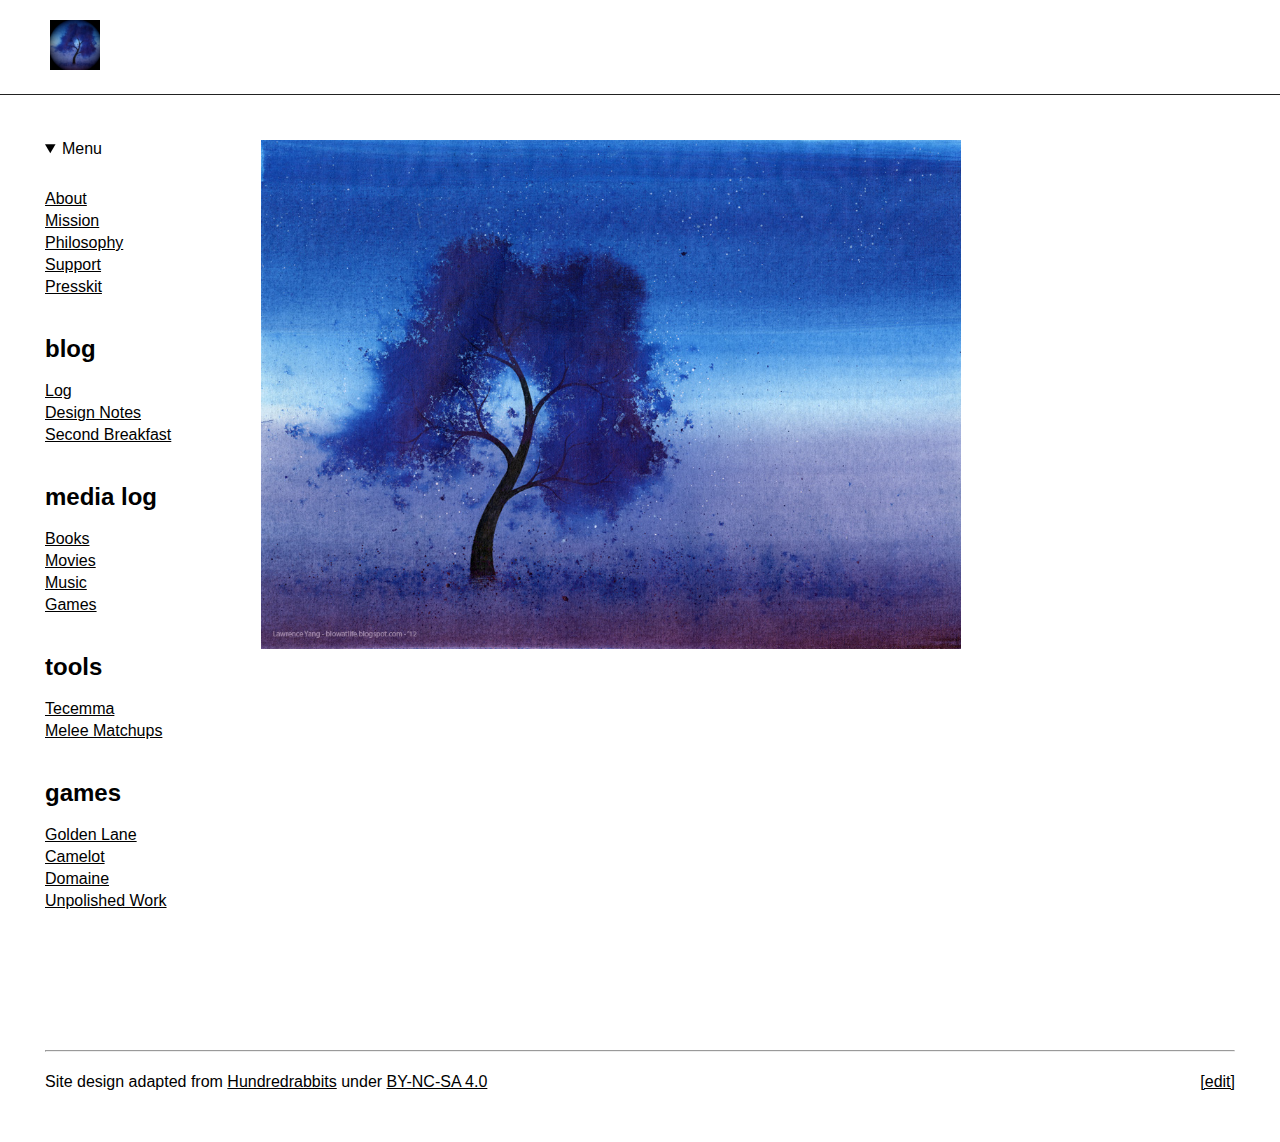
<file: index.html>
<!DOCTYPE html>
<html lang='en'>

<head>
<meta charset='utf-8'>
<meta name='description' content='reluctantly providing content'/><meta name='thumbnail' content='indilogo.jpg' />
<meta name='viewport' content='width=device-width,initial-scale=1'>
<link rel='alternate' type='application/rss+xml' title='RSS Feed' href='../links/rss.xml' /><link rel='stylesheet' type='text/css' href='main.css'>

<link rel="icon" type="image/x-icon" href="https://ejm.blue/indilogo.ico" />

<title>ejm &mdash; home</title>
</head>

<body>
<header>
    <a href='index.html'>
        <img src='indilogo.jpg' height='50'>
    </a>
</header>


<nav><details open>
<summary>Menu</summary>
<section class="site-nav">
    <section>
        <ul class='nobull capital'>
            <li><a href='about.html'>About</a></li>
            <li><a href='mission.html'>Mission</a></li>
            <li><a href='philosophy.html'>Philosophy</a></li>
            <li><a href='support.html'>Support</a></li>
            <li><a href='presskit.html'>Presskit</a></li>
        </ul>
    </section>
    <section>
        <h2><a id='knowledge'>blog</a></h2>
        <ul class='nobull capital'>
            <li><a href='log.html'>Log</a></li>
            <li><a href='design.html'>Design Notes</a></li>
            <li><a href='second_breakfast/main.html'>Second Breakfast</a></li>
        </ul>
    </section>
    <section>
        <h2><a id='blog'>media log</a></h2>
        <ul class='nobull capital'>
            <li><a href='books.html'>Books</a></li>
            <li><a href='movies.html'>Movies</a></li>
            <li><a href='music.html'>Music</a></li>
            <li><a href='games.html'>Games</a></li>
        </ul>
    </section>
    <section>
        <h2><a id='tools'>tools</a></h2>
        <ul class='nobull capital'>
            <li><a href='tecemma.html'>Tecemma</a></li>
            <li><a href='matchup_calc/main.html'>Melee Matchups</a></li>
        </ul>
    </section>
    <section>
        <h2><a id='games'>games</a></h2>
        <ul class='nobull capital'>
            <li><a href='golden_lane.html'>golden lane</a></li>
            <li><a href='camelot.html'>camelot</a></li>
            <li><a href='domaine.html'>domaine</a></li>
            <li><a href='experimental_games.html'>Unpolished work</a></li>
        </ul>
    </section>
</section>
</details>
</nav>

<main>
<h1>home</h1><img src='indigo.jpg' loading='lazy'/>
</main>

<footer><hr/>
<span style='float:right'><a href='https://github.com/ejmalcolm/ejmalcolm.github.io/edit/main/index.html'>[edit]</a></span>

Site design adapted from <a href='http://100r.co/site/home.html'>Hundredrabbits</a> under <a href='https://github.com/hundredrabbits/100r.co/blob/master/LICENSE.by-nc-sa-4.0.md' target='_blank'>BY-NC-SA 4.0</a>
</footer></body></html>
</file>
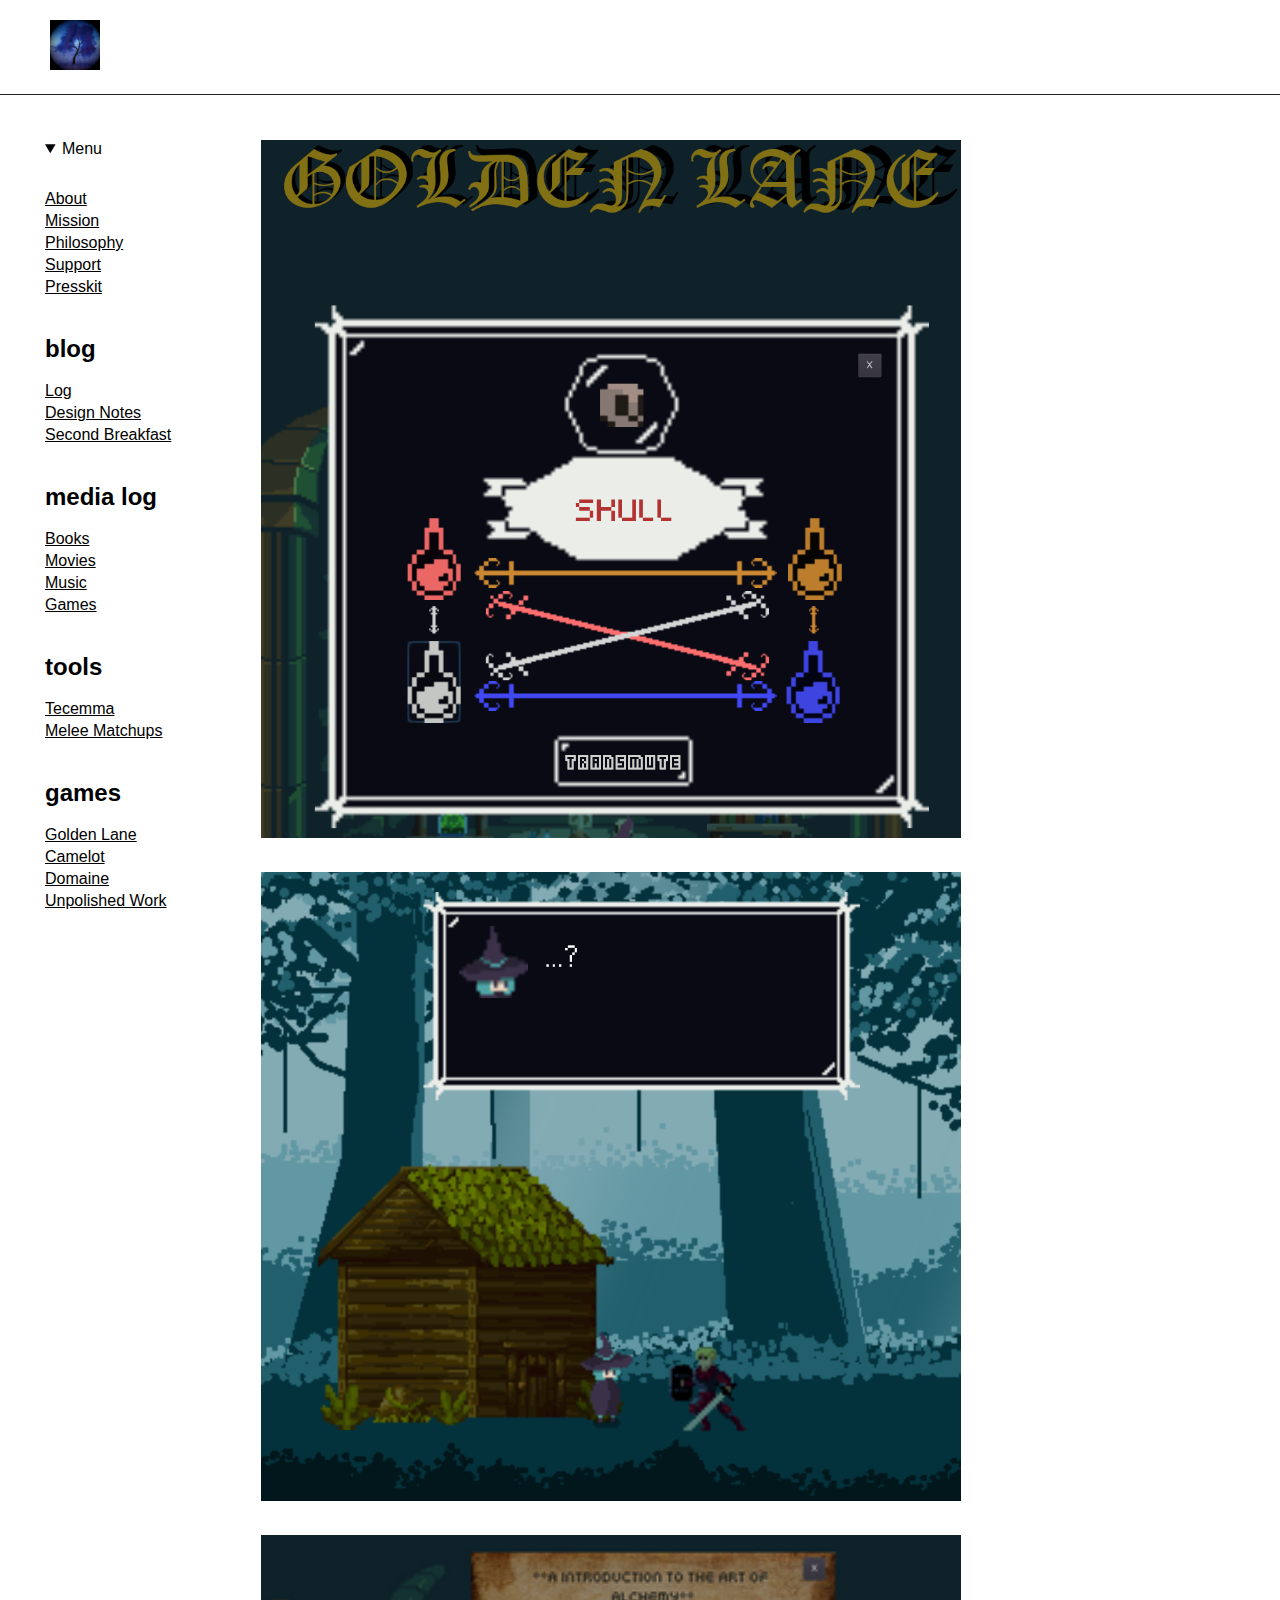
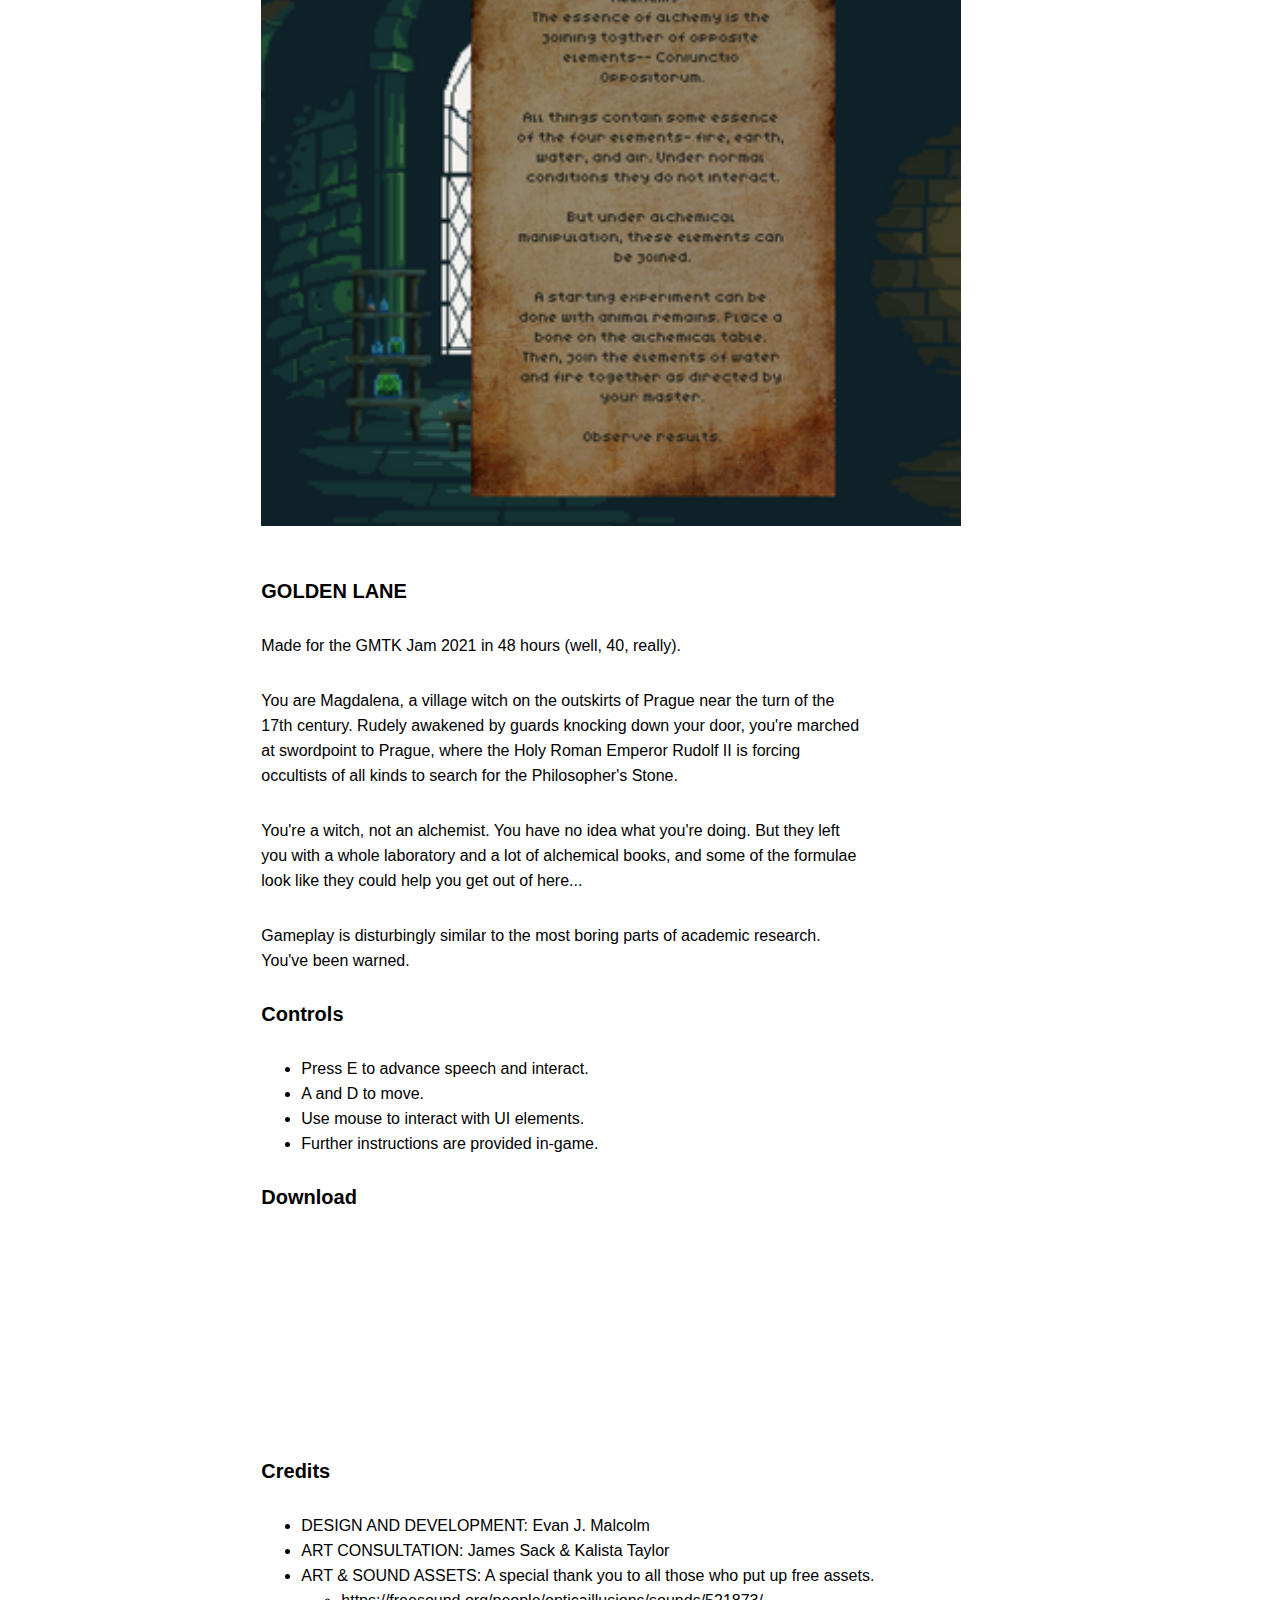
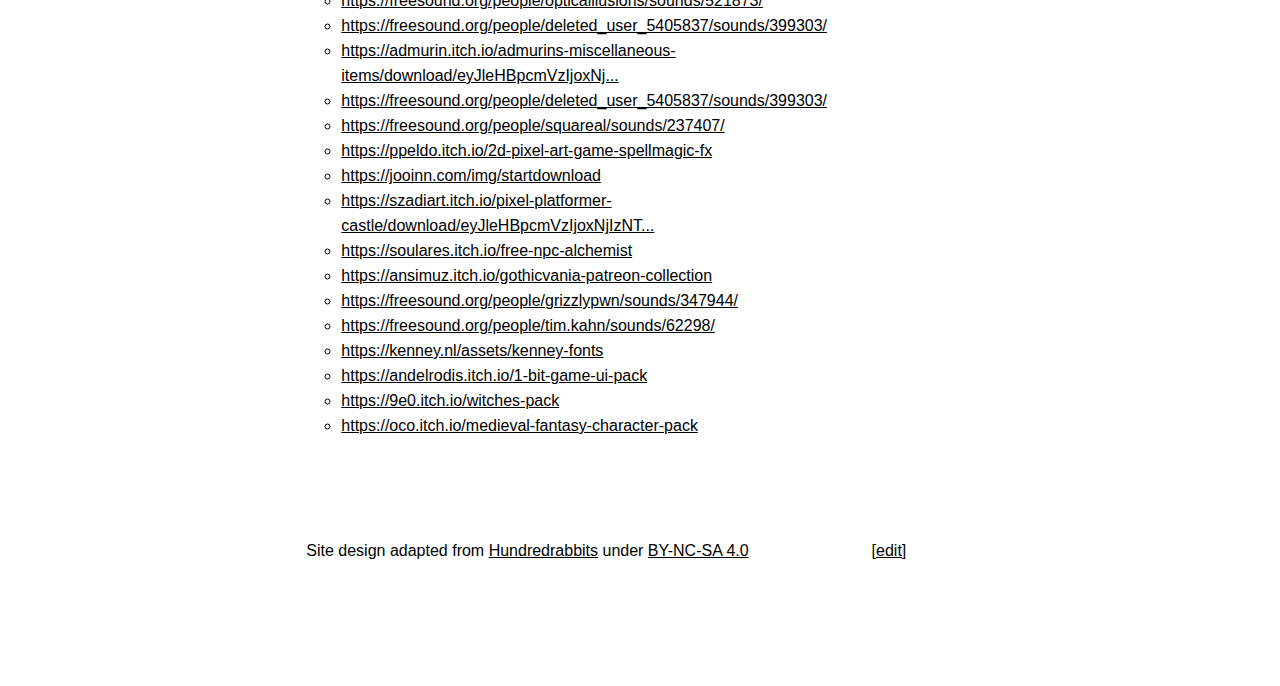
<file: golden_lane.html>
<!DOCTYPE html>
<html lang='en'>

<head>
<meta charset='utf-8'>
<meta name='description' content='reluctantly providing content'/><meta name='thumbnail' content='indilogo.jpg' />
<meta name='viewport' content='width=device-width,initial-scale=1'>
<link rel='alternate' type='application/rss+xml' title='RSS Feed' href='../links/rss.xml' /><link rel='stylesheet' type='text/css' href='main.css'>

<link rel="icon" type="image/x-icon" href="https://ejm.blue/indilogo.ico" />

<title>ejm &mdash; golden lane</title>
</head>

<body>
<header>
    <a href='index.html'>
        <img src='indilogo.jpg' height='50'>
    </a>
</header>


<nav><details open>
<summary>Menu</summary>
<section class="site-nav">
    <section>
        <ul class='nobull capital'>
            <li><a href='about.html'>About</a></li>
            <li><a href='mission.html'>Mission</a></li>
            <li><a href='philosophy.html'>Philosophy</a></li>
            <li><a href='support.html'>Support</a></li>
            <li><a href='presskit.html'>Presskit</a></li>
        </ul>
    </section>
    <section>
        <h2><a id='knowledge'>blog</a></h2>
        <ul class='nobull capital'>
            <li><a href='log.html'>Log</a></li>
            <li><a href='design.html'>Design Notes</a></li>
            <li><a href='second_breakfast/main.html'>Second Breakfast</a></li>
        </ul>
    </section>
    <section>
        <h2><a id='blog'>media log</a></h2>
        <ul class='nobull capital'>
            <li><a href='books.html'>Books</a></li>
            <li><a href='movies.html'>Movies</a></li>
            <li><a href='music.html'>Music</a></li>
            <li><a href='games.html'>Games</a></li>
        </ul>
    </section>
    <section>
        <h2><a id='tools'>tools</a></h2>
        <ul class='nobull capital'>
            <li><a href='tecemma.html'>Tecemma</a></li>
            <li><a href='matchup_calc/main.html'>Melee Matchups</a></li>
        </ul>
    </section>
    <section>
        <h2><a id='games'>games</a></h2>
        <ul class='nobull capital'>
            <li><a href='golden_lane.html'>golden lane</a></li>
            <li><a href='camelot.html'>camelot</a></li>
            <li><a href='domaine.html'>domaine</a></li>
            <li><a href='experimental_games.html'>Unpolished work</a></li>
        </ul>
    </section>
</section>
</details>
</nav>

<main>

<img src='assets/goldenlane_banner.png' loading='lazy'/>
<img src="assets/goldenlane_demo2.png"/>
<img src="assets/goldenlane_demo3.png"/>

<h3>GOLDEN LANE</h3>
<p>Made for the GMTK  Jam 2021 in 48 hours (well, 40, really).</p>
<p>You are Magdalena, a village witch on the outskirts of Prague near the turn of the 17th century. Rudely awakened by guards knocking down your door, you're marched at swordpoint to Prague, where the Holy Roman Emperor Rudolf II is forcing occultists of all kinds to search for the Philosopher's Stone.</p>
<p>You're a witch, not an alchemist. You have no idea what you're doing. But they left you with a whole laboratory and a lot of alchemical books, and some of the formulae look like they could help you get out of here...</p>
<p>Gameplay is disturbingly similar to the most boring parts of academic research. You've been warned.</p>


<h3>Controls</h3>
<ul>
    <li>Press E to advance speech and interact.</li>
    <li>A and D to move.</li>
    <li>Use mouse to interact with UI elements.</li>
    <li>Further instructions are provided in-game.</li>
</ul>

<h3>Download</h3>
<iframe frameborder="0" src="https://itch.io/embed/1082772?dark=true" width="552" height="167"><a href="https://evanjamesmalcolm.itch.io/golden-lane">Golden Lane by .indigo [EJM]</a></iframe>

<h3>Credits</h3>
<ul>
    <li>DESIGN AND DEVELOPMENT: Evan J. Malcolm</li>
    <li>ART CONSULTATION: James Sack & Kalista Taylor</li>
    <li>ART & SOUND ASSETS: A special thank you to all those who put up free assets.</li>
    <ul><li><a href="https://freesound.org/people/opticaillusions/sounds/521873/" rel="nofollow noopener" referrerpolicy="origin">https://freesound.org/people/opticaillusions/sounds/521873/</a></li><li><a href="https://freesound.org/people/deleted_user_5405837/sounds/399303/" rel="nofollow noopener" referrerpolicy="origin">https://freesound.org/people/deleted_user_5405837/sounds/399303/</a></li><li><a href="https://admurin.itch.io/admurins-miscellaneous-items/download/eyJleHBpcmVzIjoxNjIzNTY1NTE3LCJpZCI6OTE5MTU0fQ%3d%3d.2rxI0jHZZADlZpte55FxoTNj3wY%3d">https://admurin.itch.io/admurins-miscellaneous-items/download/eyJleHBpcmVzIjoxNj...</a></li><li><a href="https://freesound.org/people/deleted_user_5405837/sounds/399303/" rel="nofollow noopener" referrerpolicy="origin">https://freesound.org/people/deleted_user_5405837/sounds/399303/</a></li><li><a href="https://freesound.org/people/squareal/sounds/237407/" rel="nofollow noopener" referrerpolicy="origin">https://freesound.org/people/squareal/sounds/237407/</a></li><li><a href="https://ppeldo.itch.io/2d-pixel-art-game-spellmagic-fx">https://ppeldo.itch.io/2d-pixel-art-game-spellmagic-fx</a></li><li><a href="https://jooinn.com/img/startdownload" rel="nofollow noopener" referrerpolicy="origin">https://jooinn.com/img/startdownload</a></li><li><a href="https://szadiart.itch.io/pixel-platformer-castle/download/eyJleHBpcmVzIjoxNjIzNTM1MDYxLCJpZCI6NDI2NDg5fQ%3d%3d.4xe0yYTfHfzztrfJ5HAd7gpS8vE%3d">https://szadiart.itch.io/pixel-platformer-castle/download/eyJleHBpcmVzIjoxNjIzNT...</a></li><li><a href="https://soulares.itch.io/free-npc-alchemist">https://soulares.itch.io/free-npc-alchemist</a></li><li><a href="https://ansimuz.itch.io/gothicvania-patreon-collection">https://ansimuz.itch.io/gothicvania-patreon-collection</a></li><li><a href="https://freesound.org/people/grizzlypwn/sounds/347944/" rel="nofollow noopener" referrerpolicy="origin">https://freesound.org/people/grizzlypwn/sounds/347944/</a></li><li><a href="https://freesound.org/people/tim.kahn/sounds/62298/" rel="nofollow noopener" referrerpolicy="origin">https://freesound.org/people/tim.kahn/sounds/62298/</a></li><li><a href="https://kenney.nl/assets/kenney-fonts" rel="nofollow noopener" referrerpolicy="origin">https://kenney.nl/assets/kenney-fonts</a></li><li><a href="https://andelrodis.itch.io/1-bit-game-ui-pack">https://andelrodis.itch.io/1-bit-game-ui-pack</a></li><li><a href="https://andelrodis.itch.io/1-bit-game-ui-pack"></a><a href="https://9e0.itch.io/witches-pack">https://9e0.itch.io/witches-pack</a></li><li><a href="https://oco.itch.io/medieval-fantasy-character-pack">https://oco.itch.io/medieval-fantasy-character-pack</a></li></ul>
</ul>


<footer><hr/>
<span style='float:right'><a href='https://github.com/ejmalcolm/ejmalcolm.github.io/edit/main/index.html'>[edit]</a></span>

Site design adapted from <a href='http://100r.co/site/home.html'>Hundredrabbits</a> under <a href='https://github.com/hundredrabbits/100r.co/blob/master/LICENSE.by-nc-sa-4.0.md' target='_blank'>BY-NC-SA 4.0</a>
</footer></body></html>
</file>
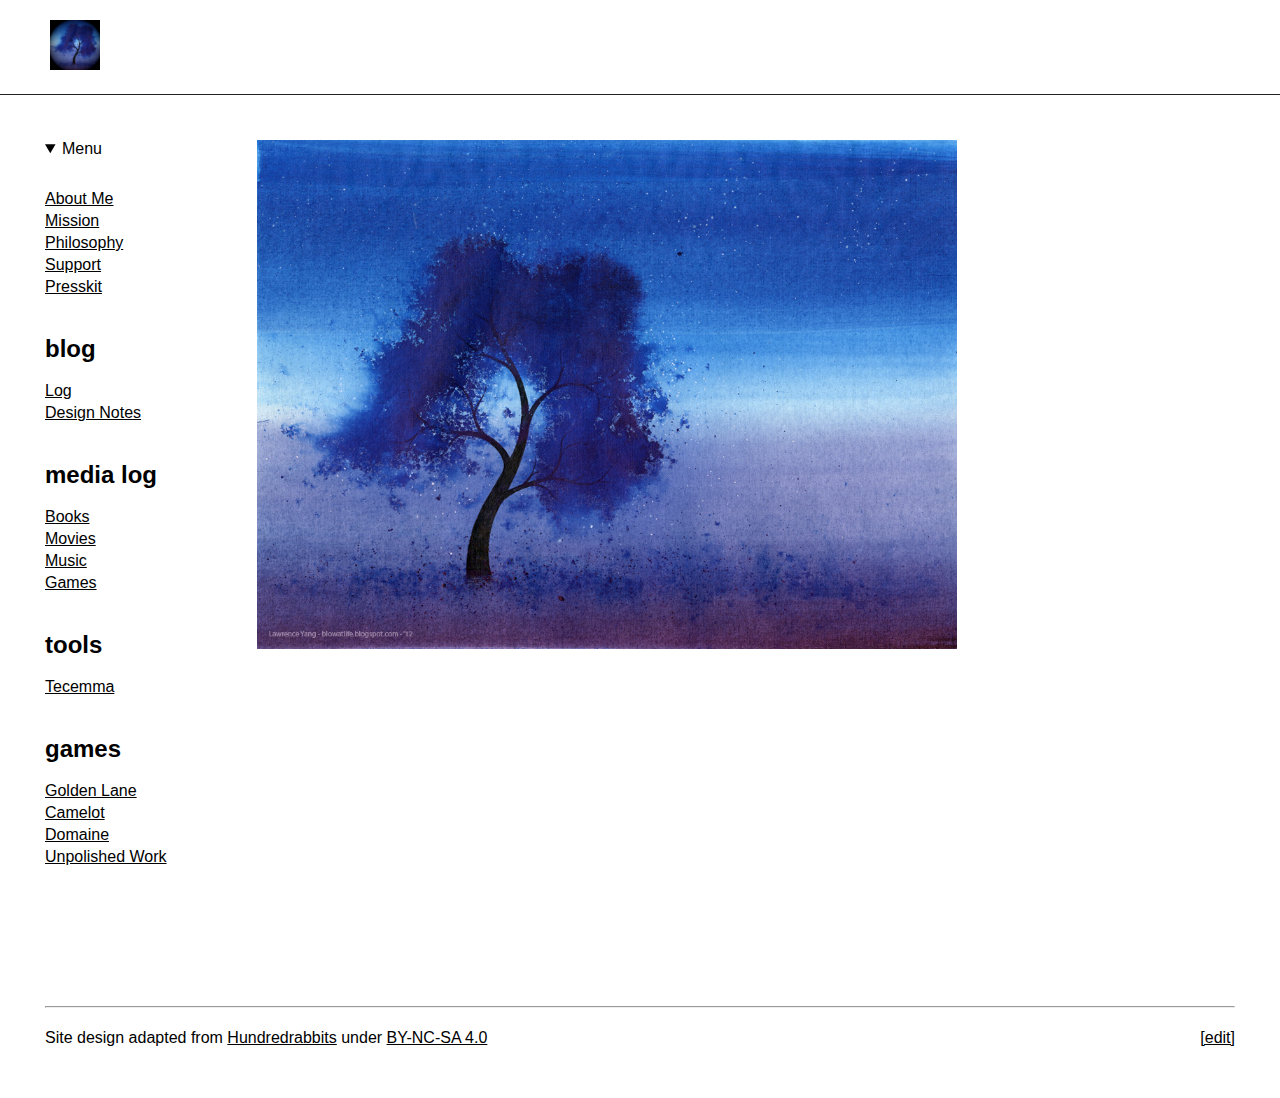
<file: home.html>
<!DOCTYPE html>
<html lang='en'>
<head>
<meta charset='utf-8'>
<meta name='description' content='TODO'/><meta name='thumbnail' content='indilogo.jpg' />
<meta name='viewport' content='width=device-width,initial-scale=1'>
<link rel='alternate' type='application/rss+xml' title='RSS Feed' href='../links/rss.xml' /><link rel='stylesheet' type='text/css' href='main.css'>
<link rel='shortcut icon' type='image/png' href='../media/services/icon.png'>

<title>ejm &mdash; home</title></head><body><header>
<a href='home.html'><img src='indilogo.jpg' height='50'></a></header>


<nav><details open>
<summary>Menu</summary>
<section class="site-nav">
    <section>
        <ul class='nobull capital'>
            <li><a href='about_me.html'>about me</a></li>
            <li><a href='mission.html'>mission</a></li>
            <li><a href='philosophy.html'>philosophy</a></li>
            <li><a href='support.html'>support</a></li>
            <li><a href='presskit.html'>presskit</a></li>
        </ul>
    </section>
    <section>
        <h2><a id='knowledge'>blog</a></h2>
        <ul class='nobull capital'>
            <li><a href='log.html'>Log</a></li>
            <li><a href='design.html'>Design notes</a></li>
        </ul>
    </section>
    <section>
        <h2><a id='blog'>media log</a></h2>
        <ul class='nobull capital'>
            <li><a href='books.html'>books</a></li>
            <li><a href='movies.html'>movies</a></li>
            <li><a href='music.html'>music</a></li>
            <li><a href='games.html'>games</a></li>
        </ul>
    </section>
    <section>
        <h2><a id='tools'>tools</a></h2>
        <ul class='nobull capital'>
            <li><a href='tecemma.html'>tecemma</a></li>
        </ul>
    </section>
    <section>
        <h2><a id='games'>games</a></h2>
        <ul class='nobull capital'>
            <li><a href='golden_lane.html'>golden lane</a></li>
            <li><a href='camelot.html'>camelot</a></li>
            <li><a href='domaine.html'>domaine</a></li>
            <li><a href='experimental_games.html'>Unpolished work</a></li>
        </ul>
    </section>
</section>
</details>
</nav>

<main>
<h1>home</h1><img src='indigo.jpg' loading='lazy'/>
</main>

<footer><hr/>
<span style='float:right'><a href='https://github.com/ejmalcolm/ejmalcolm.github.io/edit/main/index.html'>[edit]</a></span>

Site design adapted from <a href='http://100r.co/site/home.html'>Hundredrabbits</a> under <a href='https://github.com/hundredrabbits/100r.co/blob/master/LICENSE.by-nc-sa-4.0.md' target='_blank'>BY-NC-SA 4.0</a>
</footer></body></html>
</file>
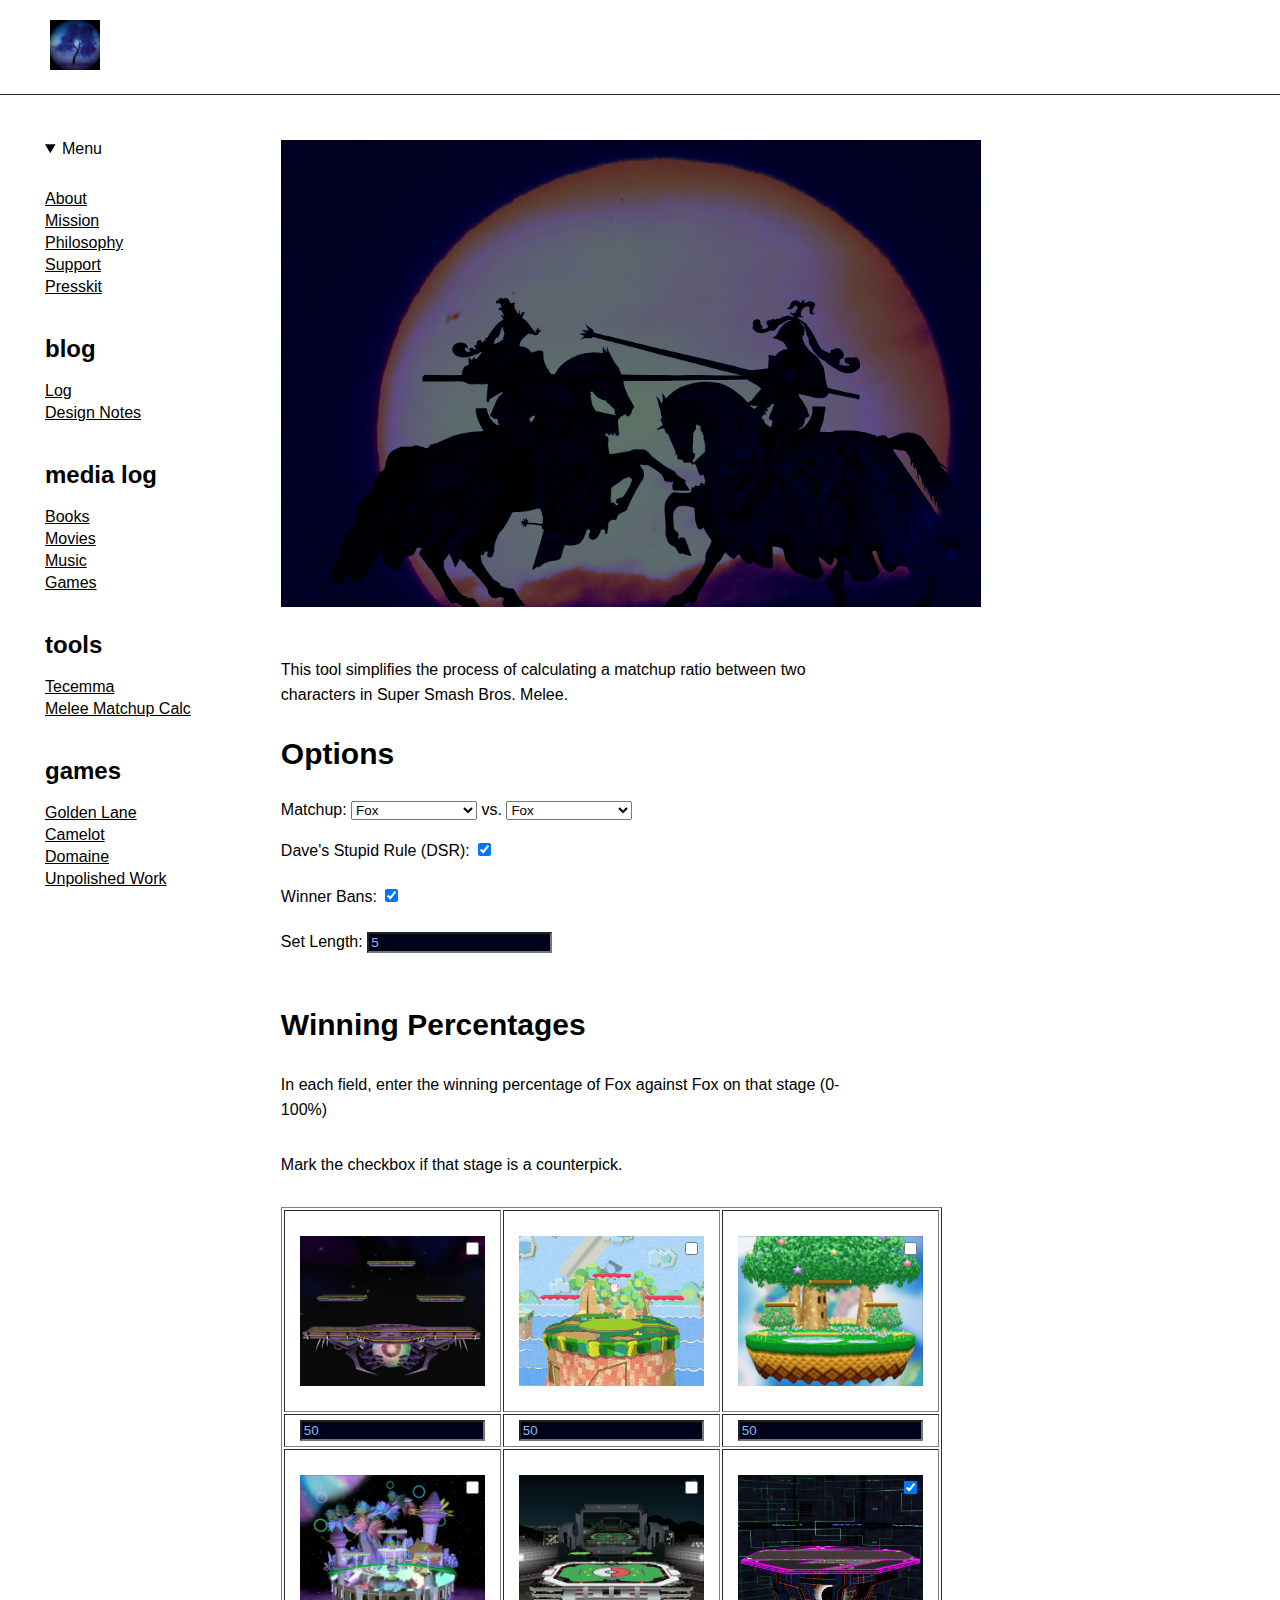
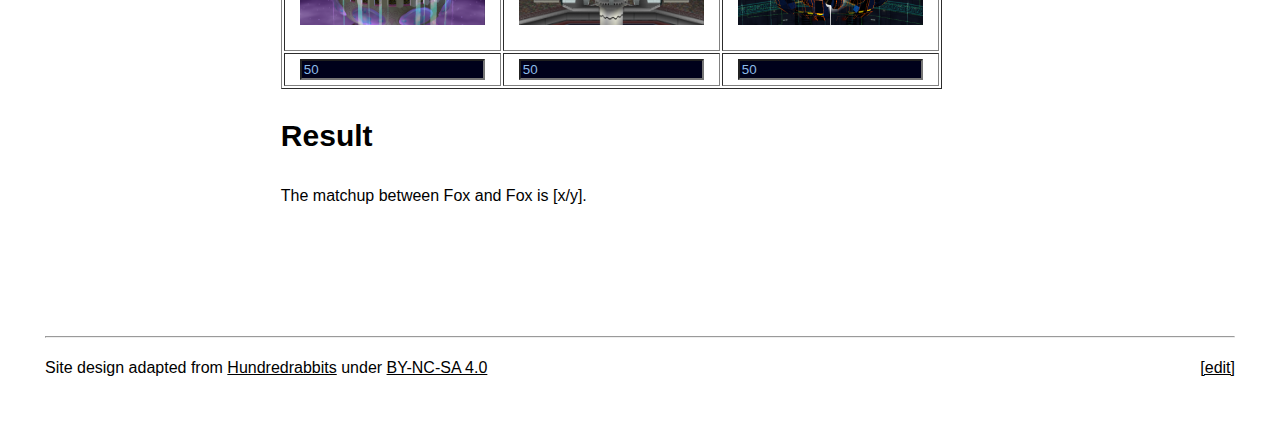
<file: matchup_calc.html>
<!DOCTYPE html>
<html lang='en'>
<head>
<meta charset='utf-8'>
<meta name='description' content='TODO'/><meta name='thumbnail' content='indilogo.jpg' />
<meta name='viewport' content='width=device-width,initial-scale=1'>
<link rel='alternate' type='application/rss+xml' title='RSS Feed' href='../links/rss.xml' /><link rel='stylesheet' type='text/css' href='main.css'>
<link rel='shortcut icon' type='image/png' href='../media/services/icon.png'>
<title>ejm &mdash; home</title>
</head>
  
<header>
  <a href='index.html'><img src='indilogo.jpg' height='50'></a>
</header>


<nav>
<details open>
<summary>Menu</summary>
<section class="site-nav">
    <section>
        <ul class='nobull capital'>
            <li><a href='about.html'>about</a></li>
            <li><a href='mission.html'>mission</a></li>
            <li><a href='philosophy.html'>philosophy</a></li>
            <li><a href='support.html'>support</a></li>
            <li><a href='presskit.html'>presskit</a></li>
        </ul>
    </section>
    <section>
        <h2><a id='knowledge'>blog</a></h2>
        <ul class='nobull capital'>
            <li><a href='log.html'>Log</a></li>
            <li><a href='design.html'>Design notes</a></li>
        </ul>
    </section>
    <section>
        <h2><a id='blog'>media log</a></h2>
        <ul class='nobull capital'>
            <li><a href='books.html'>books</a></li>
            <li><a href='movies.html'>movies</a></li>
            <li><a href='music.html'>music</a></li>
            <li><a href='games.html'>games</a></li>
        </ul>
    </section>
    <section>
        <h2><a id='tools'>tools</a></h2>
        <ul class='nobull capital'>
            <li><a href='tecemma.html'>tecemma</a></li>
            <li><a href='matchup_calc.html'>melee matchup calc</a></li>
        </ul>
    </section>
    <section>
        <h2><a id='games'>games</a></h2>
        <ul class='nobull capital'>
            <li><a href='golden_lane.html'>golden lane</a></li>
            <li><a href='camelot.html'>camelot</a></li>
            <li><a href='domaine.html'>domaine</a></li>
            <li><a href='experimental_games.html'>Unpolished work</a></li>
        </ul>
    </section>
</section>
</details>
</nav>


<main>
<img src='matchupCalc_header.jpg'>
<p>This tool simplifies the process of calculating a matchup ratio between two characters in Super Smash Bros. Melee.</p>

<script>
  function updateText() {
    // get character names
    var char1 = document.getElementById("char1select").value;
    var char2 = document.getElementById("char2select").value;
    // get matchup result
    var matchupRatio = ' ';
    // update text fields
    document.getElementById("winpercentText").innerHTML = "In each field, enter the winning percentage of " + char1 + " against " + char2 + " on that stage (0-100%)";
    document.getElementById("resultText").innerHTML = "The matchup between " + char1 + " and " + char2 + " is [x/y].";
  }
</script>

<h2>Options</h2>
<label>Matchup:</label>
<select onchange="updateText()" id="char1select" name="Character One">
  <option value="Fox">Fox</option>
  <option value="Marth">Marth</option>
  <option value="Jigglypuff">Jigglypuff</option>
  <option value="Falco">Falco</option>
  <option value="Shiek">Shiek</option>
  <option value="Captain Falcon">Captain Falcon</option>
  <option value="Peach">Peach</option>
  <option value="Ice Climbers">Ice Climbers</option>
  <option value="Pikachu">Pikachu</option>
  <option value="Yoshi">Yoshi</option>
  <option value="Samus">Samus</option>
  <option value="Luigi">Luigi</option>
  <option value="Dr. Mario">Dr. Mario</option>
  <option value="Ganondorf">Ganondorf</option>
  <option value="Mario">Mario</option>
  <option value="Donkey Kong">Donkey Kong</option>
  <option value="Young Link">Young Link</option>
  <option value="Link">Link</option>
  <option value="Game and Watch">Game and Watch</option>
  <option value="Mewtwo">Mewtwo</option>
  <option value="Roy">Roy</option>
  <option value="Pichu">Pichu</option>
  <option value="Ness">Ness</option>
  <option value="Zelda">Zelda</option>
  <option value="Kirby">Kirby</option>
  <option value="Bowser">Bowser</option>
</select>
 vs. 
<select onchange="updateText()" id="char2select" name="Character Two">
  <option value="Fox">Fox</option>
  <option value="Marth">Marth</option>
  <option value="Jigglypuff">Jigglypuff</option>
  <option value="Falco">Falco</option>
  <option value="Shiek">Shiek</option>
  <option value="Captain Falcon">Captain Falcon</option>
  <option value="Peach">Peach</option>
  <option value="Ice Climbers">Ice Climbers</option>
  <option value="Pikachu">Pikachu</option>
  <option value="Yoshi">Yoshi</option>
  <option value="Samus">Samus</option>
  <option value="Luigi">Luigi</option>
  <option value="Dr. Mario">Dr. Mario</option>
  <option value="Ganondorf">Ganondorf</option>
  <option value="Mario">Mario</option>
  <option value="Donkey Kong">Donkey Kong</option>
  <option value="Young Link">Young Link</option>
  <option value="Link">Link</option>
  <option value="Game and Watch">Game and Watch</option>
  <option value="Mewtwo">Mewtwo</option>
  <option value="Roy">Roy</option>
  <option value="Pichu">Pichu</option>
  <option value="Ness">Ness</option>
  <option value="Zelda">Zelda</option>
  <option value="Kirby">Kirby</option>
  <option value="Bowser">Bowser</option>
</select>
</br />
<label>Dave's Stupid Rule (DSR):</label>
<input type="checkbox" checked/>
<br />
<label>Winner Bans:</label>
<input type="checkbox" checked/>
<br />
<label>Set Length:</label>
<input width="1px" type="number" value="5"/>
<br />

<h2>Winning Percentages</h2>
<p id="winpercentText"></p>
<p>Mark the checkbox if that stage is a counterpick.</p>

<table border='1'>

  <tr>
    <td> 
      <div class='container'>
        <img width='150px' height='150px' src='stageThumbnails/BF.jpg'>
        <div class='checkbox'><input type="checkbox" /> </div>
      </div>
    </td>
    <td>
      <div class='container'>
        <img width='150px' height='150px' src='stageThumbnails/YS.png'>
        <div class='checkbox'><input type="checkbox" /> </div>
      </div>
    </td>
    <td>
      <div class='container'>
        <img width='150px' height='150px' src='stageThumbnails/DL.jpg'>
        <div class='checkbox'><input type="checkbox" /> </div>
      </div>
    </td>
  </tr>
  <tr>
    <td><input id='BF' type="number" value="50"/></td>
    <td><input id='YS' type="number" value="50"/></td>
    <td><input id='DL' type="number" value="50"/></td>
  </tr>  

  <tr>
    <td>
      <div class='container'>
        <img width='150px' height='150px' src='stageThumbnails/FoD.png'>
        <div class='checkbox'><input type="checkbox" /> </div>
      </div>
    </td>
    <td>
      <div class='container'>
        <img width='150px' height='150px' src='stageThumbnails/PS.png'>
        <div class='checkbox'><input type="checkbox" /> </div>
      </div>
    </td>
    <td>
      <div class='container'>
        <img width='150px' height='150px' src='stageThumbnails/FD.png'>
        <div class='checkbox'><input type="checkbox" checked/> </div>
      </div>
    </td>
  </tr>

  <tr>
    <td><input id='FoD' type="number" value="50"/></td>
    <td><input id='FD' type="number" value="50"/></td>
    <td><input id='PS' type="number" value="50"/></td>
  </tr>
</table>

<h2>Result</h2>

<p id=resultText></p>


<script>
  updateText()
</script>
</main>


<footer><hr/>
<span style='float:right'><a href='https://github.com/ejmalcolm/ejmalcolm.github.io/edit/main/index.html'>[edit]</a></span>

Site design adapted from <a href='http://100r.co/site/home.html'>Hundredrabbits</a> under <a href='https://github.com/hundredrabbits/100r.co/blob/master/LICENSE.by-nc-sa-4.0.md' target='_blank'>BY-NC-SA 4.0</a>
</footer></body></html>
</file>
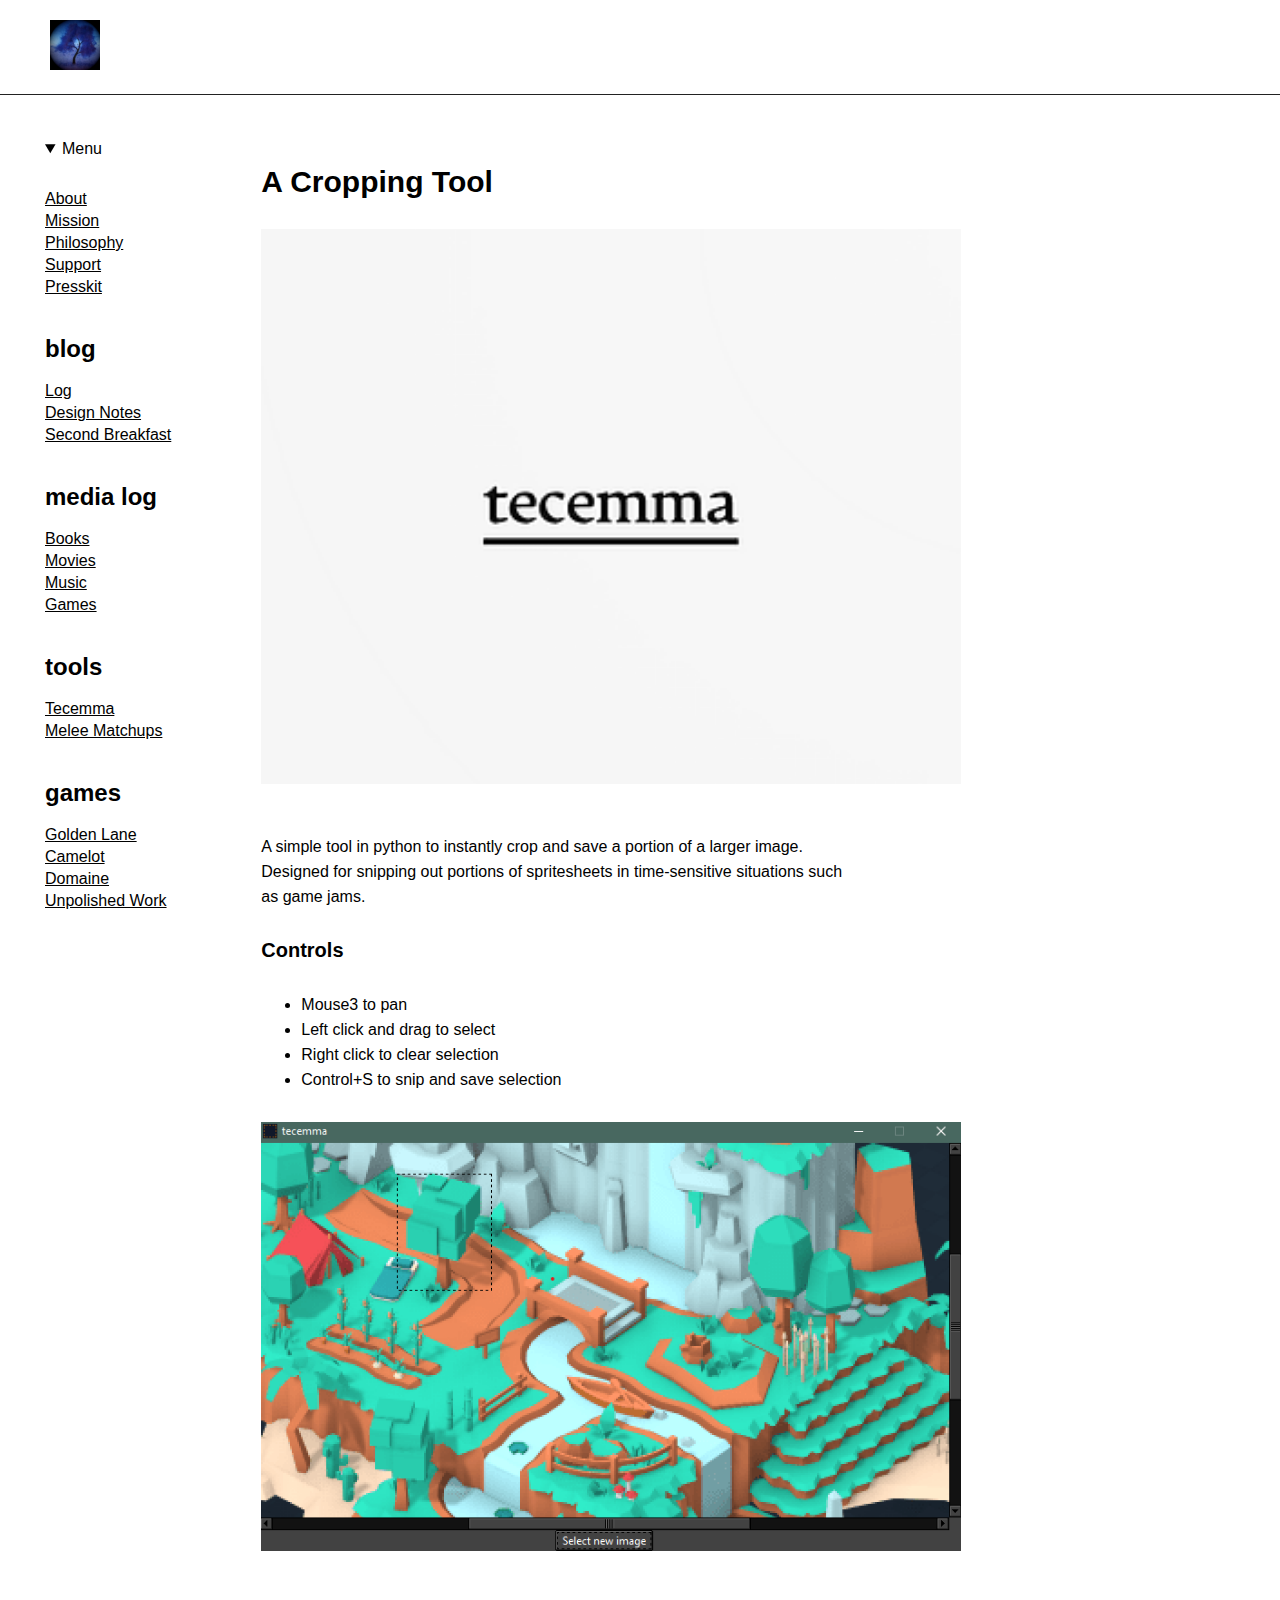
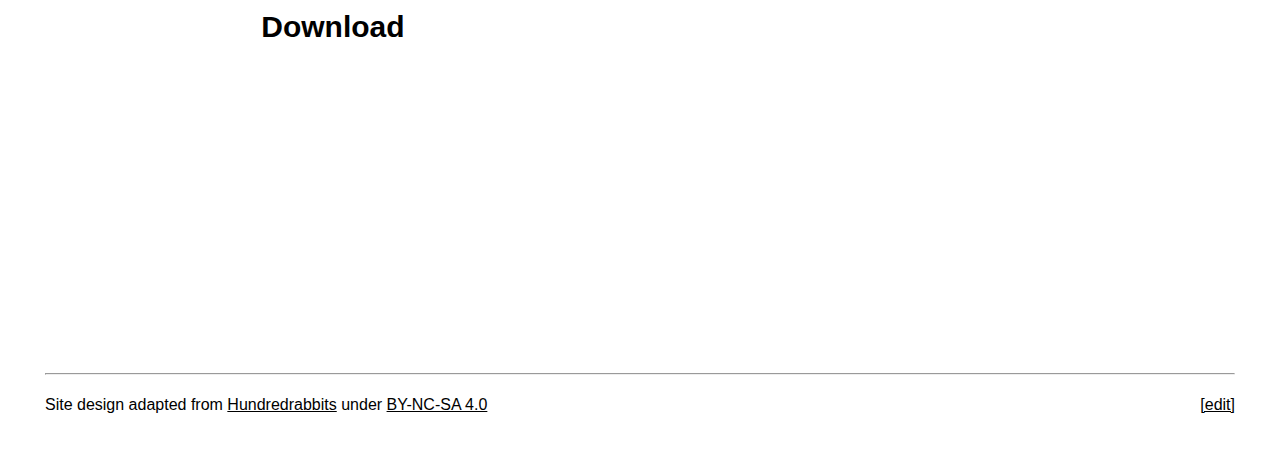
<file: tecemma.html>
<!DOCTYPE html>
<html lang='en'>

<head>
<meta charset='utf-8'>
<meta name='description' content='reluctantly providing content'/><meta name='thumbnail' content='indilogo.jpg' />
<meta name='viewport' content='width=device-width,initial-scale=1'>
<link rel='alternate' type='application/rss+xml' title='RSS Feed' href='../links/rss.xml' /><link rel='stylesheet' type='text/css' href='main.css'>

<link rel="icon" type="image/x-icon" href="https://ejm.blue/indilogo.ico" />

<title>ejm &mdash; tecemma</title>
</head>

<body>
<header>
    <a href='index.html'>
        <img src='indilogo.jpg' height='50'>
    </a>
</header>


<nav><details open>
<summary>Menu</summary>
<section class="site-nav">
    <section>
        <ul class='nobull capital'>
            <li><a href='about.html'>About</a></li>
            <li><a href='mission.html'>Mission</a></li>
            <li><a href='philosophy.html'>Philosophy</a></li>
            <li><a href='support.html'>Support</a></li>
            <li><a href='presskit.html'>Presskit</a></li>
        </ul>
    </section>
    <section>
        <h2><a id='knowledge'>blog</a></h2>
        <ul class='nobull capital'>
            <li><a href='log.html'>Log</a></li>
            <li><a href='design.html'>Design Notes</a></li>
            <li><a href='second_breakfast/main.html'>Second Breakfast</a></li>
        </ul>
    </section>
    <section>
        <h2><a id='blog'>media log</a></h2>
        <ul class='nobull capital'>
            <li><a href='books.html'>Books</a></li>
            <li><a href='movies.html'>Movies</a></li>
            <li><a href='music.html'>Music</a></li>
            <li><a href='games.html'>Games</a></li>
        </ul>
    </section>
    <section>
        <h2><a id='tools'>tools</a></h2>
        <ul class='nobull capital'>
            <li><a href='tecemma.html'>Tecemma</a></li>
            <li><a href='matchup_calc/main.html'>Melee Matchups</a></li>
        </ul>
    </section>
    <section>
        <h2><a id='games'>games</a></h2>
        <ul class='nobull capital'>
            <li><a href='golden_lane.html'>golden lane</a></li>
            <li><a href='camelot.html'>camelot</a></li>
            <li><a href='domaine.html'>domaine</a></li>
            <li><a href='experimental_games.html'>Unpolished work</a></li>
        </ul>
    </section>
</section>
</details>
</nav>

<main>
<h1>tecemma</h1>
<h2>A Cropping Tool</h2>

<img src='tecemma.png' loading='lazy'/>
<p>A simple tool in python to instantly crop and save a portion of a larger image. Designed for snipping out portions of spritesheets in time-sensitive situations such as game jams.</p>
<h3>Controls</h3>
<ul>
    <li>Mouse3 to pan</li>
    <li>Left click and drag to select</li>
    <li>Right click to clear selection</li>
    <li>Control+S to snip and save selection</li>
</ul>
<img src='tecemma_demo.png' loading='lazy'/>

<h2>Download</h2>
<iframe frameborder="0" src="https://itch.io/embed/1097948?bg_color=222222&amp;fg_color=eeeeee&amp;border_color=363636" width="552" height="167"><a href="https://evanjamesmalcolm.itch.io/tecemma">tecemma by .indigo [EJM]</a></iframe>

</main>

<footer><hr/>
<span style='float:right'><a href='https://github.com/ejmalcolm/ejmalcolm.github.io/edit/main/index.html'>[edit]</a></span>

Site design adapted from <a href='http://100r.co/site/home.html'>Hundredrabbits</a> under <a href='https://github.com/hundredrabbits/100r.co/blob/master/LICENSE.by-nc-sa-4.0.md' target='_blank'>BY-NC-SA 4.0</a>
</footer></body></html>
</file>
<file: main.css>
*:focus         { outline: none}
::selection       { background: #eee; opacity:1.0; color:#000; padding:10px; /* Safari */ }

body { background:#fff; color:#000; overflow-x: hidden; font-family: sans-serif; padding:0; margin:0; }

header { padding-left: 50px; padding-top: 20px; padding-bottom: 20px; border-bottom: 1px solid #222; }
header a img {}

nav { padding: 45px; float: left; }
nav details summary { margin-bottom: 30px }
nav .site-nav section { line-height: 22px; margin-bottom: 40px;}
nav .site-nav section h2 { margin: 20px 0 20px 0;}
nav .site-nav section ul { margin: 0px; padding: 0px; }

main { padding: 45px; float:left; max-width:700px; }
main img { width:100%; max-width: 700px }
main input { color:#8EBCE9; background-color: #00011b; border-style:'none'}
main > * { max-width: 600px; margin-bottom: 30px }
main > h1 { font-size:45px; text-transform: capitalize; display: none}
main > h2 { font-size:30px; text-transform: capitalize}
main > h3 { font-size:20px; text-transform: capitalize}
main p { line-height: 25px; font-size:16px}
main > ul { line-height: 25px;}

main hr { border:0px; clear:both; }

main > ul.jump { columns:2; line-height: 20px}
main > ul.jump li { list-style-type: decimal-leading-zero; list-style-position: inside; text-transform: capitalize;}
main img.medium { max-width: 300px;}

main > q { font-size: 20px;max-width: 500px; display: block; margin-left:30px; }
main > pre { font-family: monospace; background: black; color:white; padding:15px; }
main > code { font-family: monospace; font-size:12px; margin-bottom: 30px; display: block; background:black; color:white; padding:15px; white-space: pre}
main > code comment { color:#777}

main ul.gallery { background:none}
main ul.gallery li { clear: both; display: block; height: 260px; margin-top: -2px}
main ul.gallery li:last-child { border-bottom: 0px}
main ul.gallery li a { display: block; padding: 10px}
main ul.gallery li img { width:250px; float:left; display: block ; margin-right: 15px;}

main .project { border-left:2px solid black; padding-left:30px; max-width: 555px;}
main .project > * { margin-bottom: 30px }
main .project p { padding:0px; margin-top: 0px; margin-bottom: 30px; }
main .project img { display: block; max-width: 100%; }

main .container {position: relative;}
main .checkbox {position: absolute; top:3px; right:3px; }

main .button.patreon { background-color: #e75942}
main .button { background-color: #e75942;border: none;color: white;padding: 15px 32px;text-align: center;text-decoration: none;display: inline-block;font-size: 16px;}
main .button:hover { background-color: #727272 !important;border: none;color: white;padding: 15px 32px;text-align: center;text-decoration: none;display: inline-block;font-size: 16px;}

body select { color: black; margin-bottom: 20px }
main table.drpdown { padding-bottom: 15px; font-size: 18px}
main table.drpdown td { padding-bottom: 15px; color: black;}

main > table.col tr th { text-align: left}
main > table.col tr td { border-right:1.5px solid black}
main > table.col tr > * { padding:5px 20px}
main > table.col tr td:last-child { border-right: 0px }
main > table.col tr > *:first-child { padding-left: 0px }
main > table.col b { font-weight: bold }

main img.detail { max-width: 64px; float: left;border: 1px solid #777;padding: 20px;margin: 0px 20px 20px 0px;border-radius: 3px; }
main .shortcut { background: #fff; display: inline-block; padding: 2px 5px; margin: 0px; color: black; font-size: 12px; line-height: 16px; border-radius: 2px; }

main > table.logbook tr td { padding-bottom: 15px;padding-top: 15px; }
main > table img { max-width: 100%; display: block; margin:20px 0;}
main > table tr th { text-align: left; font-weight: bold }
main > table tr > * { padding:5px 15px; vertical-align: top;}

footer { line-height: 30px; clear:both; padding:45px; }
footer hr { margin-bottom: 15px }

/* Modular */

a { color: black }

a:visited { color:#aaa; }

ul { margin:0px 0px 30px 0px; }

.col2 { columns: 2 }
.capital { text-transform: capitalize }
ul.nobull li {list-style-type: none}

/* Theme */

@media (prefers-color-scheme: dark) {
  body {background: #00011b; color: #8EBCE9}
  body h2 {color: #89a3d8;} /* subheadings on the navigation */
  body a { color: #6E85B2;}
  body a:visited {color: #4d5d7e;}
  main > pre { background: rgb(249,247,247); color:#000}
  main > code { background:rgb(249,247,247); color:#000}
  body select { color: black; background-color: rgb(249,247,247);}
  main .project { border-left:2px solid rgb(249,247,247) }
}

/* Mobile */

@media (max-width: 1100px) {
  nav { width: 100%; }
	nav .site-nav section { float: left; margin: 0 10px 10px 0; }
}
@media (max-width: 1100px) and (min-width: 651px) {
  nav .site-nav section { width: calc(25% - 10px); }
  nav .site-nav section:nth-child(4n + 1) { clear: left; }
}

@media (max-width: 650px) and (min-width: 501px) {
  nav .site-nav section { width: calc(33% - 10px); }
  nav .site-nav section:nth-child(3n + 1) { clear: left; }
}

@media (max-width: 500px) and (min-width: 351px) {
  nav .site-nav section { width: calc(50% - 10px); }
  nav .site-nav section:nth-child(2n + 1) { clear: left; }
}

@media (max-width: 350px) {
  nav .site-nav section { width: 100%; }
}
</file>
